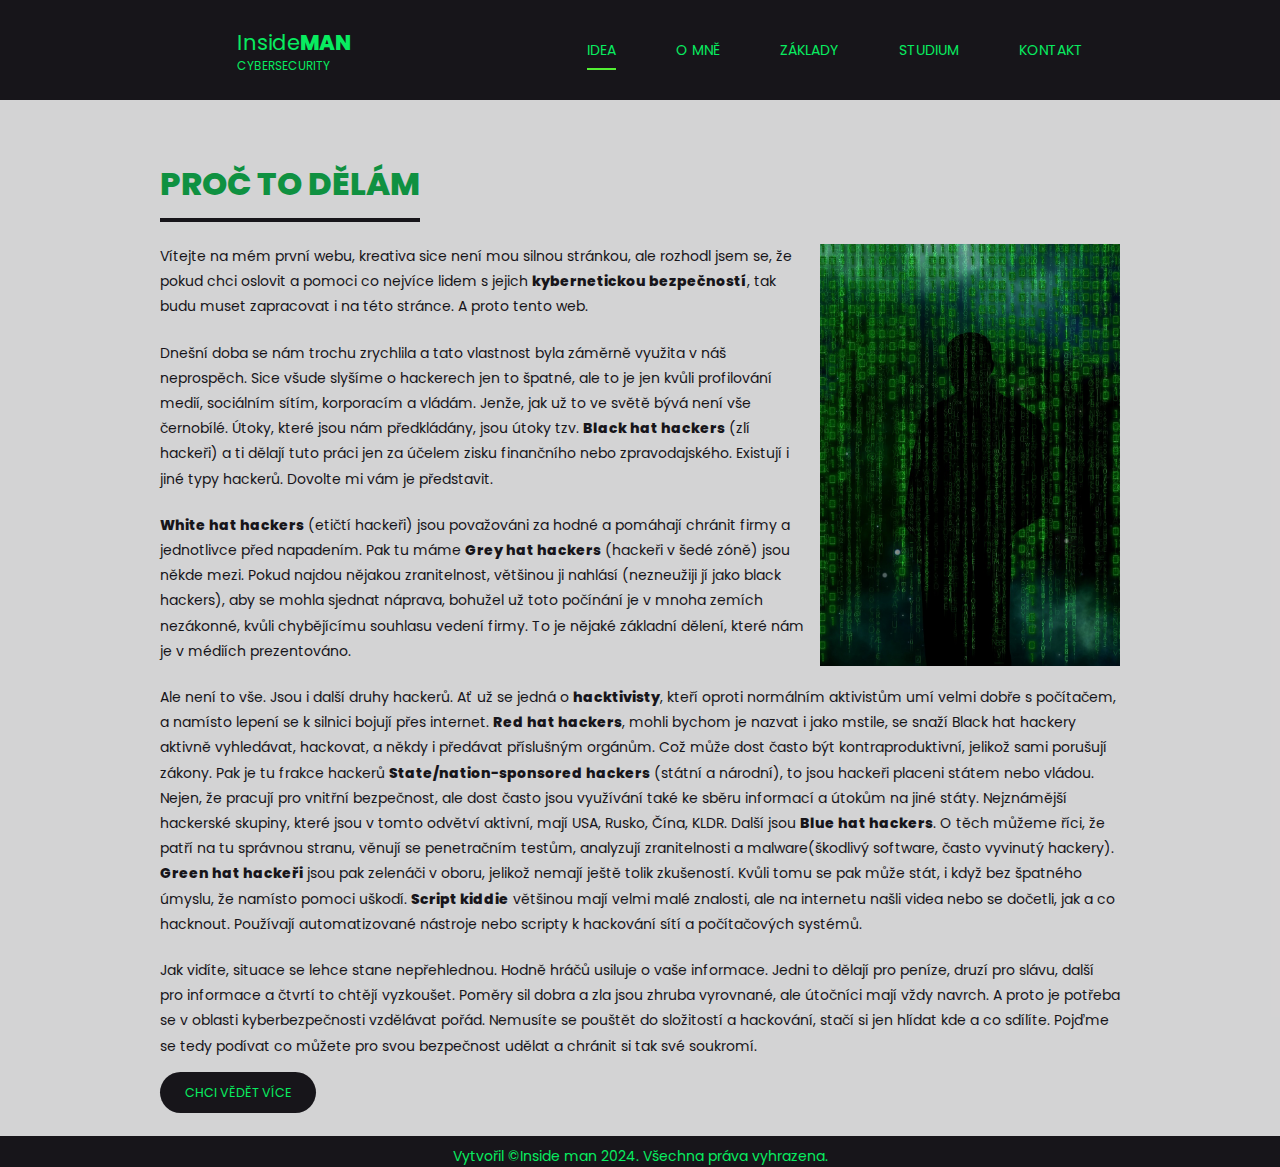
<file: index.html>
<!DOCTYPE html>
<html lang="cs">
<head>
    <meta charset="UTF-8">
    <meta name="viewport" content="width=device-width, initial-scale=1.0">
    <meta name="description" content="CyberSecurity for all people the world" />
    <meta name="keywords" content="CyberSecurity, programmer, NEPSTER" />
    <meta name="author" content="NEPSTER" />
    <link rel="shortcut icon" href="images/icon.ico">
    <link rel="stylesheet" href="style.css" type="text/css">
    <title>Idea</title>
</head>
<body>
    <header>
        <div id="logo">
            <h1>Inside<span>MAN</span></h1>
            <small>CyberSecurity</small>
        </div>
        <nav>
            <ul>
                <li class="aktivni"><a href="index.html">Idea</a></li>
                <li><a href="omne.html">O mně</a></li>
                <li><a href="dovednosti.html">Základy</a></li>
                <li><a href="studium.html">Studium</a></li>
                <li><a class="kontakt-tlacitko" href="kontakt.html">Kontakt</a></li>
            </ul>
        </nav>
    </header>
    <article>
        <header>
            <h1>Proč to dělám</h1>
        </header>
        <section>
            <img src="images/hacker.jpg" class="avatar">
            <p>
                Vítejte na mém první webu, kreativa sice není mou silnou stránkou, ale rozhodl jsem se, že pokud chci oslovit a pomoci co nejvíce lidem s jejich <strong>kybernetickou bezpečností</strong>, tak budu muset zapracovat i na této stránce. A proto tento web.
            </p>
            <p>
               Dnešní doba se nám trochu zrychlila a tato vlastnost byla záměrně využita v náš neprospěch. Sice všude slyšíme o hackerech jen to špatné, ale to je jen kvůli profilování medií, sociálním sítím, korporacím a vládám. Jenže, jak už to ve světě bývá není vše černobílé. Útoky, které jsou nám předkládány, jsou útoky tzv. <strong>Black hat hackers</strong> (zlí hackeři) a ti dělají tuto práci jen za účelem zisku finančního nebo zpravodajského. Existují i jiné typy hackerů. Dovolte mi vám je představit.
            <p>
                <strong>White hat hackers</strong> (etičtí hackeři) jsou považováni za hodné a pomáhají chránit firmy a jednotlivce před napadením. Pak tu máme <strong>Grey hat hackers</strong> (hackeři v šedé zóně) jsou někde mezi. Pokud najdou nějakou zranitelnost, většinou ji nahlásí (nezneužiji jí jako black hackers), aby se mohla sjednat náprava, bohužel už toto počínání je v mnoha zemích nezákonné, kvůli chybějícímu souhlasu vedení firmy. To je nějaké základní dělení, které nám je v médiích prezentováno.
            </p>
            <p>
                Ale není to vše. Jsou i další druhy hackerů. Ať už se jedná o <strong>hacktivisty</strong>, kteří oproti normálním aktivistům umí velmi dobře s počítačem, a namísto lepení se k silnici bojují přes internet. <strong>Red hat hackers</strong>, mohli bychom je nazvat i jako mstile, se snaží Black hat hackery aktivně vyhledávat, hackovat, a někdy i předávat příslušným orgánům. Což může dost často být kontraproduktivní, jelikož sami porušují zákony. Pak je tu frakce hackerů <strong>State/nation-sponsored hackers</strong> (státní a národní), to jsou hackeři placeni státem nebo vládou. Nejen, že pracují pro vnitřní bezpečnost, ale dost často jsou využívání také ke sběru informací a útokům na jiné státy. Nejznámější hackerské skupiny, které jsou v tomto odvětví aktivní, mají USA, Rusko, Čína, KLDR. Další jsou <strong>Blue hat hackers</strong>. O těch můžeme říci, že patří na tu správnou stranu, věnují se penetračním testům, analyzují zranitelnosti a malware(škodlivý software, často vyvinutý hackery). <strong>Green hat hackeři</strong> jsou pak zelenáči v oboru, jelikož nemají ještě tolik zkušeností. Kvůli tomu se pak může stát, i když bez špatného úmyslu, že namísto pomoci uškodí.
                <strong>Script kiddie</strong> většinou mají velmi malé znalosti, ale na internetu našli videa nebo se dočetli, jak a co hacknout. Používají automatizované nástroje nebo scripty k hackování sítí a počítačových systémů.
            </p>            
            <p>
                Jak vidíte, situace se lehce stane nepřehlednou. Hodně hráčů usiluje o vaše informace. Jedni to dělají pro peníze, druzí pro slávu, další pro informace a čtvrtí to chtějí vyzkoušet. Poměry sil dobra a zla jsou zhruba vyrovnané, ale útočníci mají vždy navrch. A proto je potřeba se v oblasti kyberbezpečnosti vzdělávat pořád. Nemusíte se pouštět do složitostí a hackování, stačí si jen hlídat kde a co sdílíte. Pojďme se tedy podívat co můžete pro svou bezpečnost udělat a chránit si tak své soukromí.            
            </p>
            <p class="tlacitko-odstavec">
                <a href="studium.html" class="reference-tlacitko">Chci vědět více</a>
            </p>
            <div class="cistic"></div>
        </section>
    </article> 
    <footer>
        Vytvořil &copy;Inside man 2024. Všechna práva vyhrazena.
    </footer>   
</body>
</html>
</file>
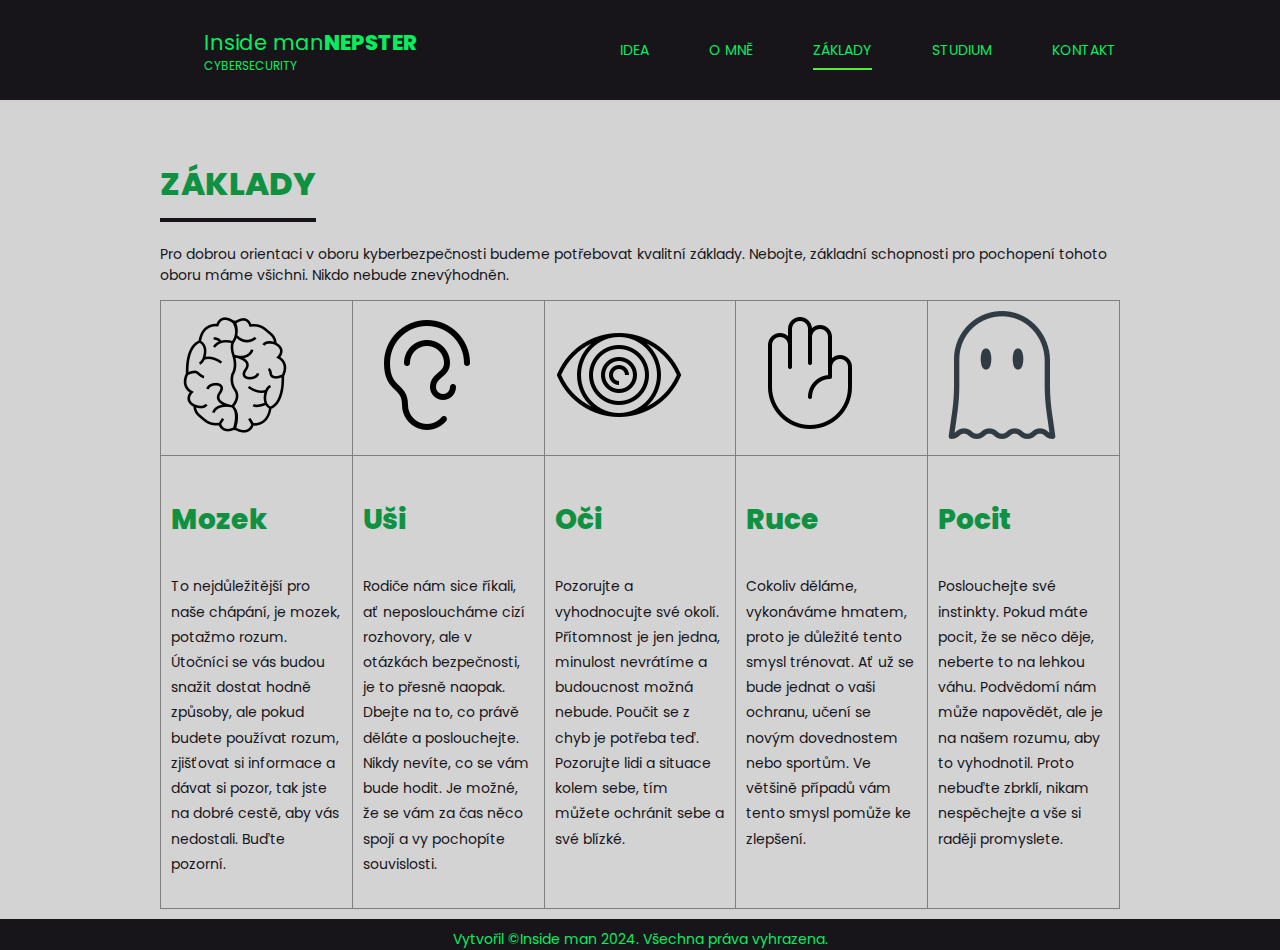
<file: dovednosti.html>
<!DOCTYPE html>
<html lang="cs">
<head>
    <meta charset="UTF-8">
    <meta name="viewport" content="width=device-width, initial-scale=1.0">
    <meta name="description" content="What i can do.NEPSTER" />
    <meta name="keywords" content="programs for cybersecurity and your security.NEPSTER" />
    <meta name="author" content="NEPSTER" />
    <link rel="shortcut icon" href="images/icon.ico">
    <link rel="stylesheet" href="style.css">
    <title>Základy</title>
</head>
<body>
    <header>
        <div id="logo">
            <h1>Inside man<span>Nepster</span></h1>
            <small>CyberSecurity</small>
        </div>
        <nav>
            <ul>
                <li><a href="index.html">Idea</a></li>
                <li><a href="omne.html">O mně</a></li>
                <li class="aktivni"><a href="dovednosti.html">Základy</a></li>
                <li><a href="studium.html">Studium</a></li>
                <li><a class="kontakt-tlacitko" href="kontakt.html">Kontakt</a></li> 
            </ul>
        </nav>
    </header>
    <article>
        <header>
            <h1>Základy</h1>
        </header>
            <p>
                Pro dobrou orientaci v oboru kyberbezpečnosti budeme potřebovat kvalitní základy. Nebojte, základní schopnosti pro pochopení tohoto oboru máme všichni. Nikdo nebude znevýhodněn.
            </p>
        <section>
            <table id="dovednosti">
                <tr class="centrovany">
                    <td><img src="images/brain.png" alt="MOZEK"></td>
                    <td><img src="images/ear.png" alt="UŠI"></td>
                    <td><img src="images/eye.png" alt="OČI"></td>
                    <td><img src="images/hand.png" alt="RUCE"></td>
                    <td><img src="images/ghost.png" alt="POCIT"></td>
                </tr>
                <tr>
                    <td>
                        <h2>Mozek</h2>
                        <p>To nejdůležitější pro naše chápání, je mozek, potažmo rozum. Útočníci se vás budou snažit dostat hodně způsoby, ale pokud budete používat rozum, zjišťovat si informace a dávat si pozor, tak jste na dobré cestě, aby vás nedostali. Buďte pozorní.</p>
                    </td>
                    <td>
                        <h2>Uši</h2>
                        <p>Rodiče nám sice říkali, ať neposloucháme cizí rozhovory, ale v otázkách bezpečnosti, je to přesně naopak. Dbejte na to, co právě děláte a poslouchejte. Nikdy nevíte, co se vám bude hodit. Je možné, že se vám za čas něco spojí a vy pochopíte souvislosti.</p>
                    </td>
                    <td>
                        <h2>Oči</h2>
                        <p>
                            Pozorujte a vyhodnocujte své okolí. Přítomnost je jen jedna, minulost nevrátíme a budoucnost možná nebude. Poučit se z chyb je potřeba teď. Pozorujte lidi a situace kolem sebe, tím můžete ochránit sebe a své blízké. 
                        </p>
                    </td>
                    <td>
                        <h2>Ruce</h2>
                        <p>Cokoliv děláme, vykonáváme hmatem, proto je důležité tento smysl trénovat. Ať už se bude jednat o vaši ochranu, učení se novým dovednostem nebo sportům. Ve většině případů vám tento smysl pomůže ke zlepšení.</p>
                    </td>
                    <td>
                        <h2>Pocit</h2>
                        <p>
                            Poslouchejte své instinkty. Pokud máte pocit, že se něco děje, neberte to na lehkou váhu. Podvědomí nám může napovědět, ale je na našem rozumu, aby to vyhodnotil. Proto nebuďte zbrklí, nikam nespěchejte a vše si raději promyslete.
                        </p>
                    </td>
                </tr>
            </table>
        </section>
    </article>
    <footer>
        Vytvořil &copy;Inside man 2024. Všechna práva vyhrazena.
    </footer>  
</body>
</html>
</file>
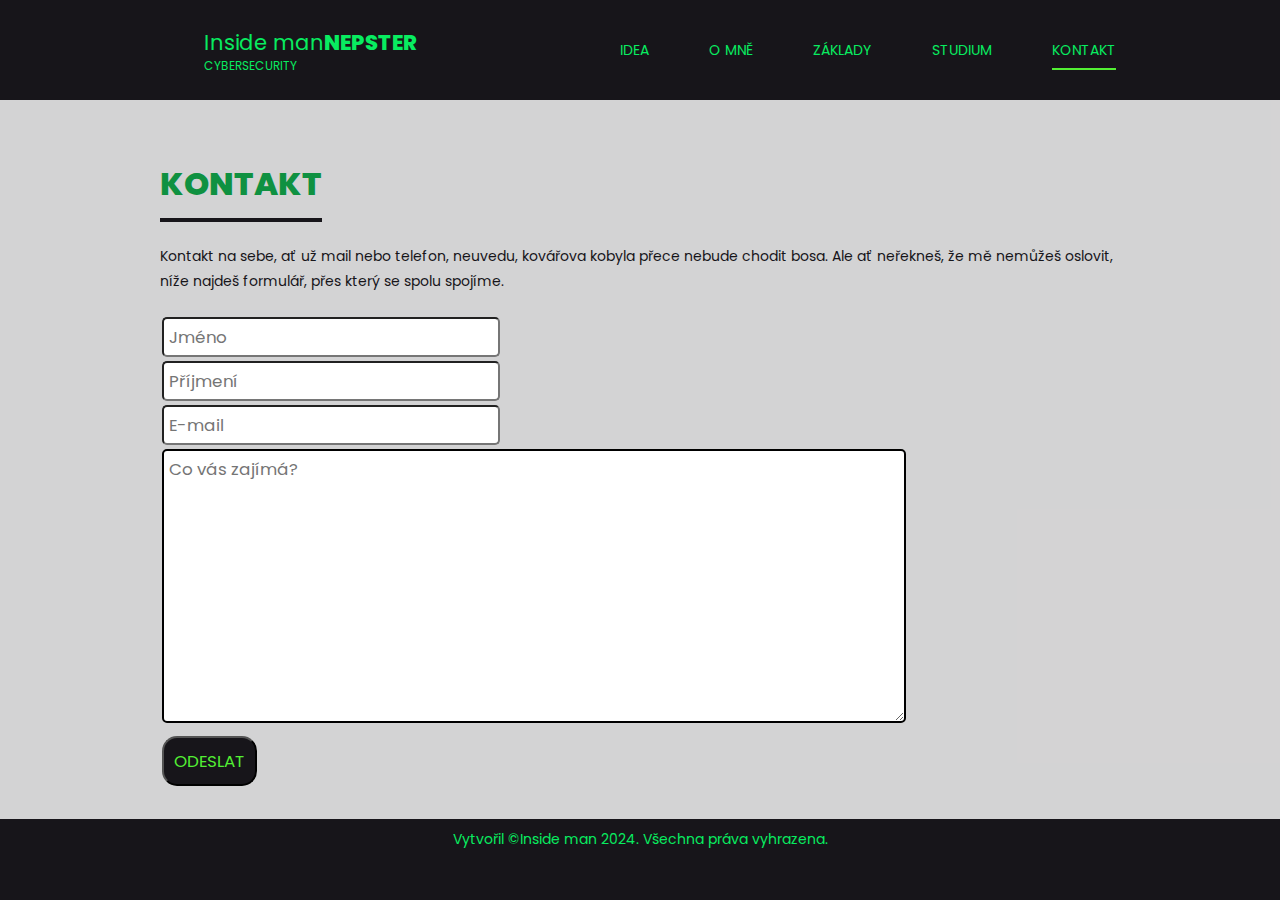
<file: kontakt.html>
<!DOCTYPE html>
<html lang="cs">
<head>
    <meta charset="UTF-8">
    <meta name="viewport" content="width=device-width, initial-scale=1.0">
    <meta name="description" content="Kontakt for me. NEPSTER" />
    <meta name="keywords" content="kontakt, programmer, cybersecurity, pentester. NEPSTER" />
    <meta name="author" content="NEPSTER" />
    <link rel="shortcut icon" href="images/icon.ico">
    <link rel="stylesheet" href="style.css">
    <title>Kontakt</title>
</head>
<body>
    <header>
        <div id="logo">
            <h1>Inside man<span>Nepster</span></h1>
            <small>CyberSecurity</small>
        </div>
        <nav>
            <ul>
                <li><a href="index.html">Idea</a></li>
                <li><a href="omne.html">O mně</a></li>
                <li><a href="dovednosti.html">Základy</a></li>
                <li><a href="studium.html">Studium</a></li>
                <li class="aktivni"><a class="kontakt-tlacitko" href="kontakt.html">Kontakt</a></li> 
            </ul>
        </nav>
    </header>
    <article>
        <header>
            <h1>Kontakt</h1>
        </header>
        <section>
            <p>            
            Kontakt na sebe, ať už mail nebo telefon, neuvedu, kovářova kobyla přece nebude chodit bosa. Ale ať neřekneš, že mě nemůžeš oslovit, níže najdeš formulář, přes který se spolu spojíme. 
            </p>
            <p class="centrovany">
                <input type="text" placeholder="Jméno">
                <input type="text" placeholder="Příjmení">
                <input type="mail" placeholder="E-mail">
                <textarea name="" id="" cols="50" rows="10" placeholder="Co vás zajímá?"></textarea>
                <input type="submit" value="Odeslat">
            </p>           
        </section>
        <div class="cistic"></div>
    </article>
        <footer>
            Vytvořil &copy;Inside man 2024. Všechna práva vyhrazena.
        </footer>  
    
    
</body>
</html>
</file>
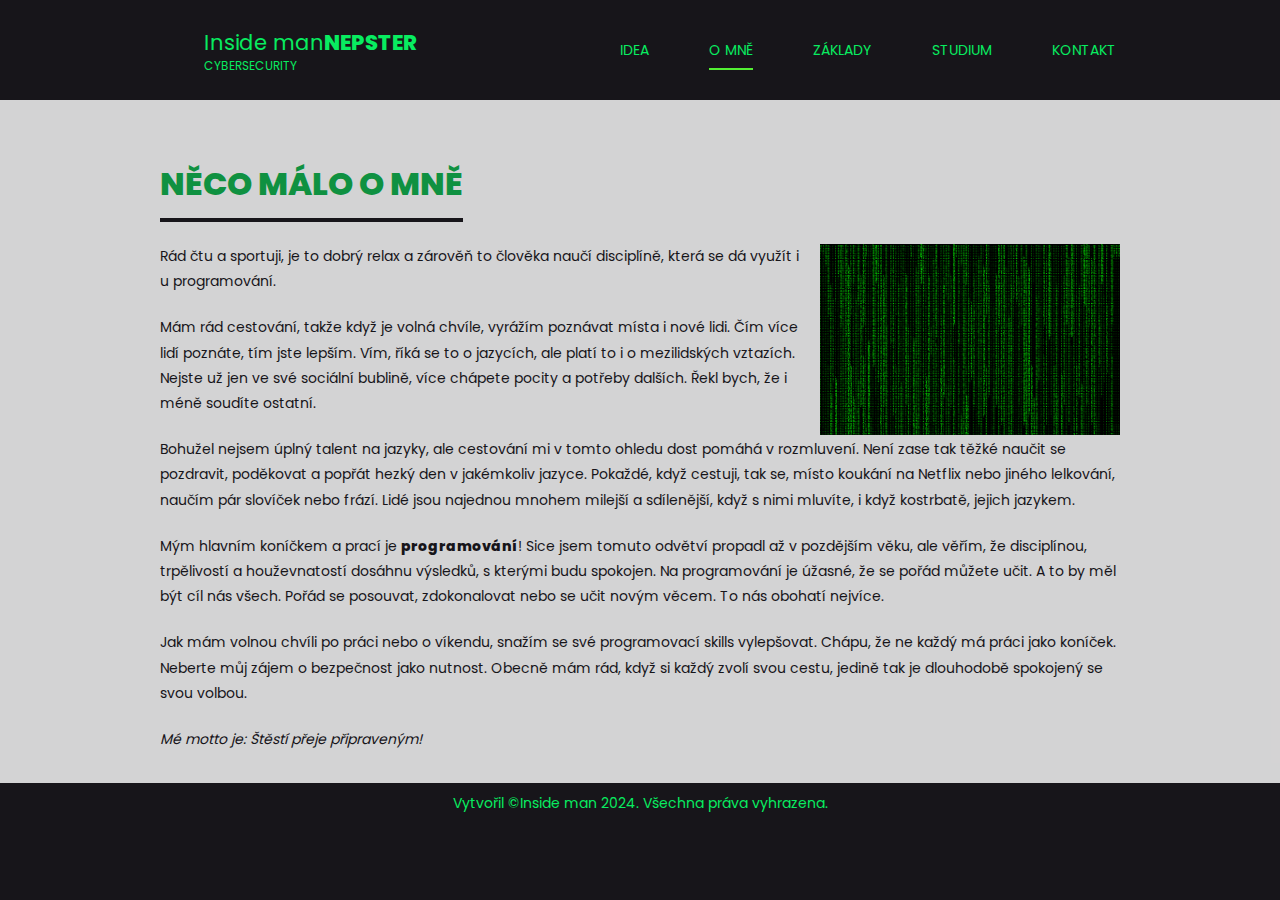
<file: omne.html>
<!DOCTYPE html>
<html lang="cs">
<head>
    <meta charset="UTF-8">
    <meta name="viewport" content="width=device-width, initial-scale=1.0">
    <meta name="description" content="Who am I, NEPSTER." />
    <meta name="keywords" content="Hobbies, activities and work programmer NEPSTER" />
    <meta name="author" content="NEPSTER" />
    <link rel="shortcut icon" href="images/icon.ico">
    <link rel="stylesheet" href="style.css">
    <title>O mně</title>
</head>
<body>
    <header>
        <div id="logo">
            <h1>Inside man<span>Nepster</span></h1>
            <small>CyberSecurity</small>
        </div>
        <nav>
            <ul>
                <li><a href="index.html">Idea</a></li>
                <li class="aktivni"><a href="omne.html">O mně</a></li>
                <li><a href="dovednosti.html">Základy</a></li>
                <li><a href="studium.html">Studium</a></li>
                <li><a class="kontakt-tlacitko" href="kontakt.html">Kontakt</a></li> 
            </ul>
        </nav>
    </header>
    <article>
        <header>
            <h1>Něco málo o mně</h1>
        </header>
        <section>
            <img src="images/matrix.png" class="avatar">
            <p>
                Rád čtu a sportuji, je to dobrý relax a zárověň to člověka naučí disciplíně, která se dá využít i u programování.
            </p>
            <p>
                Mám rád cestování, takže když je volná chvíle, vyrážím poznávat místa i nové lidi. Čím více lidí poznáte, tím jste lepším. Vím, říká se to o jazycích, ale platí to i o mezilidských vztazích. Nejste už jen ve své sociální bublině, více chápete pocity a potřeby dalších. Řekl bych, že i méně soudíte ostatní.                
            </p>
            <p>
                Bohužel nejsem úplný talent na jazyky, ale cestování mi v tomto ohledu dost pomáhá v rozmluvení. Není zase tak těžké naučit se pozdravit, poděkovat a popřát hezký den v jakémkoliv jazyce. Pokaždé, když cestuji, tak se, místo koukání na Netflix nebo jiného lelkování, naučím pár slovíček nebo frází. Lidé jsou najednou mnohem milejší a sdílenější, když s nimi mluvíte, i když kostrbatě, jejich jazykem. 
            </p>
            <p>
                Mým hlavním koníčkem a prací je <strong>programování</strong>! Sice jsem tomuto odvětví propadl až v pozdějším věku, ale věřím, že disciplínou, trpělivostí a houževnatostí dosáhnu výsledků, s kterými budu spokojen. Na programování je úžasné, že se pořád můžete učit. A to by měl být cíl nás všech. Pořád se posouvat, zdokonalovat nebo se učit novým věcem. To nás obohatí nejvíce.
            </p>  
            <p>
                Jak mám volnou chvíli po práci nebo o víkendu, snažím se své programovací skills vylepšovat. Chápu, že ne každý má práci jako koníček. Neberte můj zájem o bezpečnost jako nutnost. Obecně mám rád, když si každý zvolí svou cestu, jedině tak je dlouhodobě spokojený se svou volbou.               
            </p>             
            <p>
                <em>Mé motto je: Štěstí přeje připraveným!</em> 
            </p>

        </section>
    </article>
    <footer>
        Vytvořil &copy;Inside man 2024. Všechna práva vyhrazena.
    </footer>     
</body>
</html>
</file>
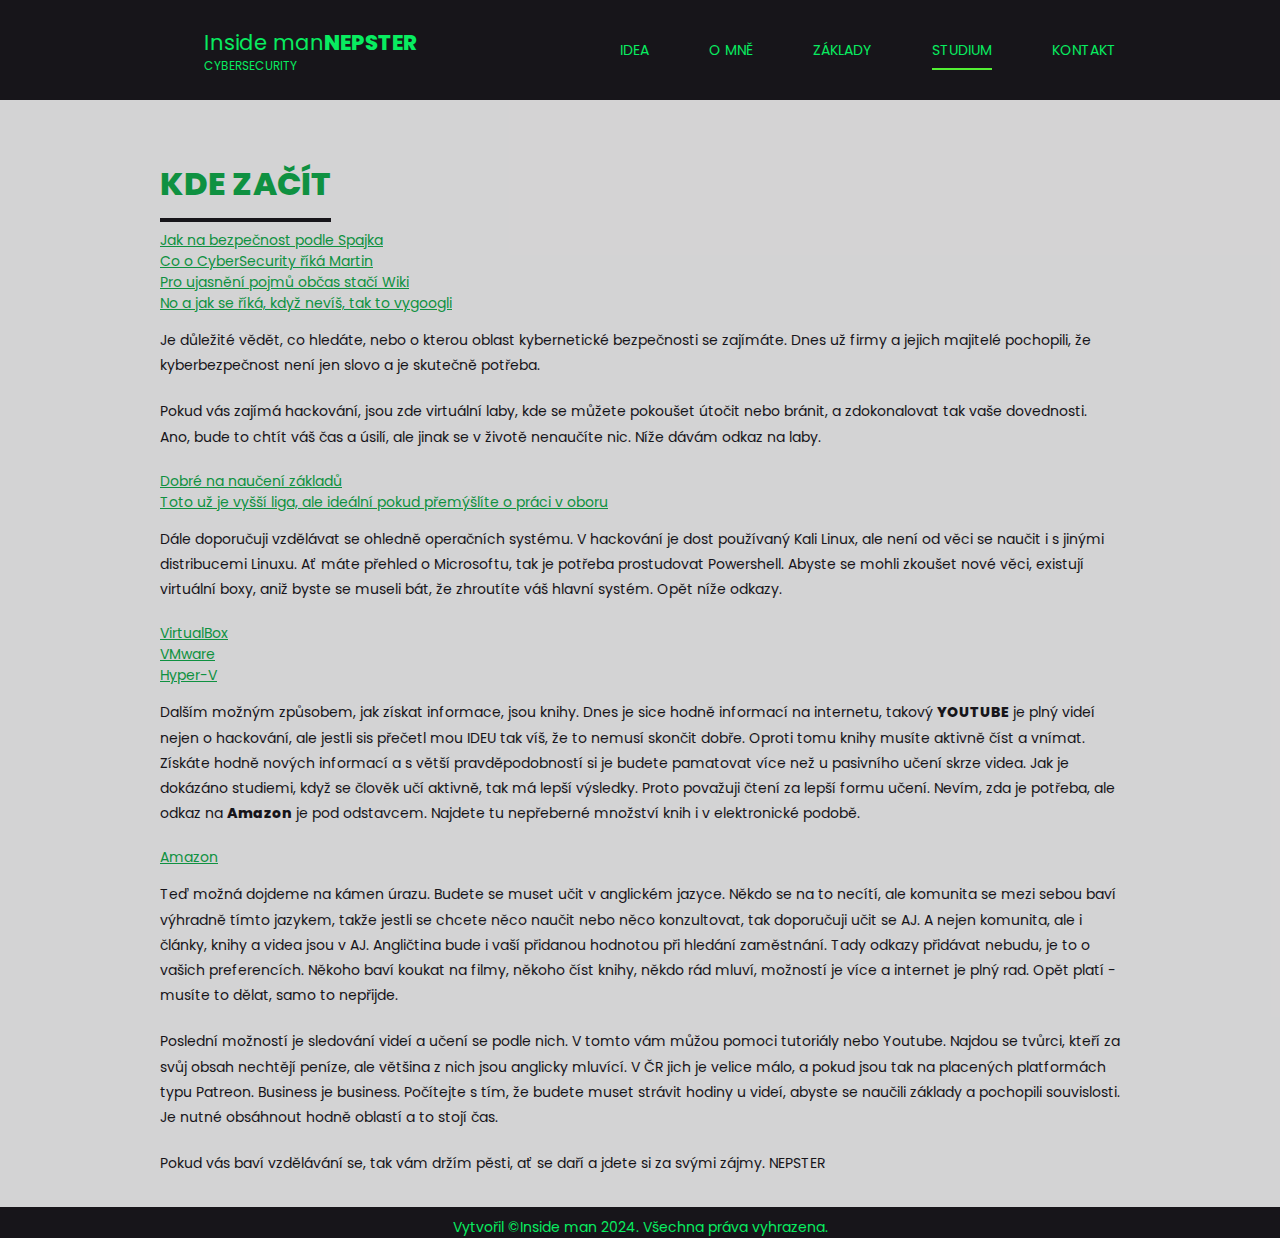
<file: studium.html>
<!DOCTYPE html>
<html lang="cs">
<head>
    <meta charset="UTF-8">
    <meta name="viewport" content="width=device-width, initial-scale=1.0">
    <meta name="description" content="Work in my life. NEPSTER" />
    <meta name="keywords" content="Programmer, reference, satisfaction, experience. NEPSTER" />
    <meta name="author" content="NEPSTER" />
    <link rel="shortcut icon" href="images/icon.ico">
    <link rel="stylesheet" href="style.css">   
    <title>Studium</title>
</head>
<body>
    <header>
        <div id="logo">
            <h1>Inside man<span>Nepster</span></h1>
            <small>CyberSecurity</small>
        </div>
        <nav>
            <ul>
                <li><a href="index.html">Idea</a></li>
                <li><a href="omne.html">O mně</a></li>
                <li><a href="dovednosti.html">Základy</a></li>
                <li class="aktivni"><a href="clanky.html">Studium</a></li>
                <li><a class="kontakt-tlacitko" href="kontakt.html">Kontakt</a></li>
            </ul>
        </nav>
    </header>
    <article>
        <header>
            <h1>Kde začít</h1>
        </header>
        <section>
            <a href="https://spajk.cz/">Jak na bezpečnost podle Spajka</a> <br>
            <a href="https://martinhaller.cz/">Co o CyberSecurity říká Martin</a> <br> <a href="https://cs.wikipedia.org/wiki/Hlavn%C3%AD_strana">Pro ujasnění pojmů občas stačí Wiki</a> <br>
            <a href="https://www.google.com/">No a jak se říká, když nevíš, tak to vygoogli</a> <br>
            <p>Je důležité vědět, co hledáte, nebo o kterou oblast kybernetické bezpečnosti se zajímáte. Dnes už firmy a jejich majitelé pochopili, že kyberbezpečnost není jen slovo a je skutečně potřeba.</p>
            <p>
                Pokud vás zajímá hackování, jsou zde virtuální laby, kde se můžete pokoušet útočit nebo bránit, a zdokonalovat tak vaše dovednosti. Ano, bude to chtít váš čas a úsilí, ale jinak se v životě nenaučíte nic. Níže dávám odkaz na laby.
            </p>
            <a href="https://tryhackme.com/">Dobré na naučení základů</a> <br>
            <a href="https://www.hackthebox.com/">Toto už je vyšší liga, ale ideální pokud přemýšlíte o práci v oboru</a> <br>
            <p>
                Dále doporučuji vzdělávat se ohledně operačních systému. V hackování je dost používaný Kali Linux, ale není od věci se naučit i s jinými distribucemi Linuxu. Ať máte přehled o Microsoftu, tak je potřeba prostudovat Powershell. Abyste se mohli zkoušet nové věci, existují virtuální boxy, aniž byste se museli bát, že zhroutíte váš hlavní systém. Opět níže odkazy.
            </p>
            <a href="https://www.virtualbox.org/">VirtualBox</a> <br>
            <a href="https://www.vmware.com/au/products/workstation-player/workstation-player-evaluation.html">VMware</a> <br>
            <a href="https://learn.microsoft.com/en-us/virtualization/hyper-v-on-windows/about/">Hyper-V</a> <br>
            <p>
                Dalším možným způsobem, jak získat informace, jsou knihy. Dnes je sice hodně informací na internetu, takový <strong>YOUTUBE</strong> je plný videí nejen o hackování, ale jestli sis přečetl mou IDEU tak víš, že to nemusí skončit dobře. Oproti tomu knihy musíte aktivně číst a vnímat. Získáte hodně nových informací a s větší pravděpodobností si je budete pamatovat více než u pasivního učení skrze videa. Jak je dokázáno studiemi, když se člověk učí aktivně, tak má lepší výsledky. Proto považuji čtení za lepší formu učení. Nevím, zda je potřeba, ale odkaz na <strong>Amazon</strong> je pod odstavcem. Najdete tu nepřeberné množství knih i v elektronické podobě.
            </p>
            <a href="https://www.amazon.com.au/">Amazon</a>
            <p>
                Teď možná dojdeme na kámen úrazu.  Budete se muset učit v anglickém jazyce. Někdo se na to necítí, ale komunita se mezi sebou baví výhradně tímto jazykem, takže jestli se chcete něco naučit nebo něco konzultovat, tak doporučuji učit se AJ.
                A nejen komunita, ale i články, knihy a videa jsou v AJ.
                Angličtina bude i vaší přidanou hodnotou při hledání zaměstnání. Tady odkazy přidávat nebudu, je to o vašich preferencích. Někoho baví koukat na filmy, někoho číst knihy, někdo rád mluví, možností je více a internet je plný rad. Opět platí - musíte to dělat, samo to nepřijde.
            </p>
            <p>
                Poslední možností je sledování videí a učení se podle nich. V tomto vám můžou pomoci tutoriály nebo Youtube. Najdou se tvůrci, kteří za svůj obsah nechtějí peníze, ale většina z nich jsou anglicky mluvící. V ČR jich je velice málo, a pokud jsou tak na placených platformách typu Patreon. Business je business. Počítejte s tím, že budete muset strávit hodiny u videí, abyste se naučili základy a pochopili souvislosti. Je nutné obsáhnout hodně oblastí a to stojí čas.  
            </p>
            <p>
                Pokud vás baví vzdělávání se, tak vám držím pěsti, ať se daří a jdete si za svými zájmy. NEPSTER
            </p>
        </section>
    </article>
    <footer>
        Vytvořil &copy;Inside man 2024. Všechna práva vyhrazena.
    </footer>  
</body>
</html>
</file>
<file: style.css>
/* Import písma Poppins */
@font-face {
    font-family: Poppins;
    src: url(fonty/Poppins/Poppins-Regular.ttf);
    font-weight: normal;
}
@font-face {
    font-family: Poppins;
    src: url(fonty/Poppins/Poppins-ExtraBold.ttf);
    font-weight: bold;
}
/* Základní určení pro celé body */
body {
    font-family: "Poppins";
    font-size: 14px;
    color: #17151a;
    background: #f9f9f9d5;
    box-sizing: border-box;
    margin: 0;
    padding: 100px 0px 0px 0px;
    min-width: 960px;
}
/* Hlavička, logo, navigace a jejich ostylování */
body > header {
    height: 100px;
    width: 100%;
    background: #17151a;
    color: rgb(8, 236, 96);
    display: flex;
    justify-content: space-evenly;
    position: fixed;
    z-index: 1;
    top: 0;
}
/* Úpravy loga */
#logo {
    height: 40px;
    margin: auto 0 auto 20px;
    flex-direction: column;
    justify-content: center;    
    background-size: 40px 40px;
}
#logo > * {
    margin: 0 0 0 50px;
}
#logo h1 {
    font-weight: normal;
    font-size: 1.5em;
    line-height: 1.2em;
    color: rgb(8, 236, 96);
}
#logo h1 span {
    font-weight: bold;
    text-transform: uppercase;
}
#logo small {
    text-transform: uppercase;
    font-size: 0.85em;
}
/* Úpravy navigace */
nav ul {
    margin: 0;
    list-style-type: none;
    display: flex;
    align-items: center;
    height: 100%;
}
nav ul li {
    padding: 0 25px;
    margin: 0 5px;
    font-size: 1em;
    line-height: 4.3em;
}
nav ul a {
    color: rgb(8, 236, 96);
    text-decoration: none;
    text-transform: uppercase;
    padding: 8px 0;
}
nav ul a:hover, .aktivni a, .kontakt-tlacitko{
    border-bottom: 2px solid #53ef34;
}
/* Body-article */
article {
    max-width: 960px;
    margin: 0 auto;    
    padding: 50px 50px 10px 50px;
}
article header {
    height: 80px;
}
/* Definovaná h1 */
article h1 {
    margin: 0;
    font-size: 2.3em;
    font-weight: bold;
    text-transform: uppercase;
    width: max-content;
    border-bottom: 4px solid#17151a;
}
/* Definovaná h2 */
article h2 {
    font-size: 2em;
}
/* Definován textový obsah */
article section p {
    margin-bottom: 1.5em;
    line-height: 1.8em;
}
/* Úprava odkazu */
article section a {
    color: rgb(15, 145, 65)  
}
/* Obecně co platí pro všechny nadpisy */
article h1,
article h2,
article h3,
article h4,
article h5,
article h6 {
    padding: 10px 0;
    color: rgb(15, 145, 65);
}
/* Stylování kontaktu-formuláře */
.centrovany {
    width: 300px;  
}
.centrovany input {    
    margin: 2px;
    padding: 5px 5px;
    border-radius: 5px;
    font-size: 1.2em;
    font-family: "Poppins";
}
.centrovany textarea {    
    margin: 2px;
    padding: 5px 5px;
    border-radius: 5px;
    font-size: 1.2em;
    border: 2px solid black;
    font-family: "Poppins";
}
input[type="submit"] {
    text-align: center;
    background: #17151a;
    color: #53ef34;
    padding: 10px;
    border-radius: 15px;
    text-transform: uppercase;
}
input[type="submit"]:hover {
    text-align: center;
    background: #53ef34;
    color: #17151a;
    padding: 10px;
    border-radius: 15px;
}
/* Úprava fotky */
.avatar {
    float: right;
    width: 300px;
    padding-left: 10px;    
}
/* cistic pro float je dán do divu */
.cistic {
    clear: both;
}
/* Tlačítko */
.reference-tlacitko {
    background: #17151a;
    color: rgb(8, 236, 96);
    font-size: 0.9em;
    text-transform: uppercase;
    text-decoration: none;
    padding: 12px 25px;
    border-radius: 25px;
    text-align: center;
}
.kontakt-tlacitko {
    border-bottom: rgb(8, 236, 96);    
}
/* hover tlačítek */
.reference-tlacitko:hover {
    background: rgb(8, 236, 96);
    color: #17151a;
    font-size: 1.em;
    text-transform: uppercase;
    text-decoration: none;
    padding: 12px 25px;
    border-radius: 25px;    
}
html {
    background:  #17151a;
}
/* Patička */
footer {
    box-sizing: border-box;
    text-align: center;
    height: 100%;
    color: rgb(8, 236, 96);
    background: #17151a;
    padding: 10px 0 0 0;   
}
/* Stylování tabulky */
#dovednosti {
    border-collapse: collapse;
}
#dovednosti td {
    width: 10%;
    padding: 10px;
    vertical-align: top;
    border: 1px solid grey;
}
</file>
